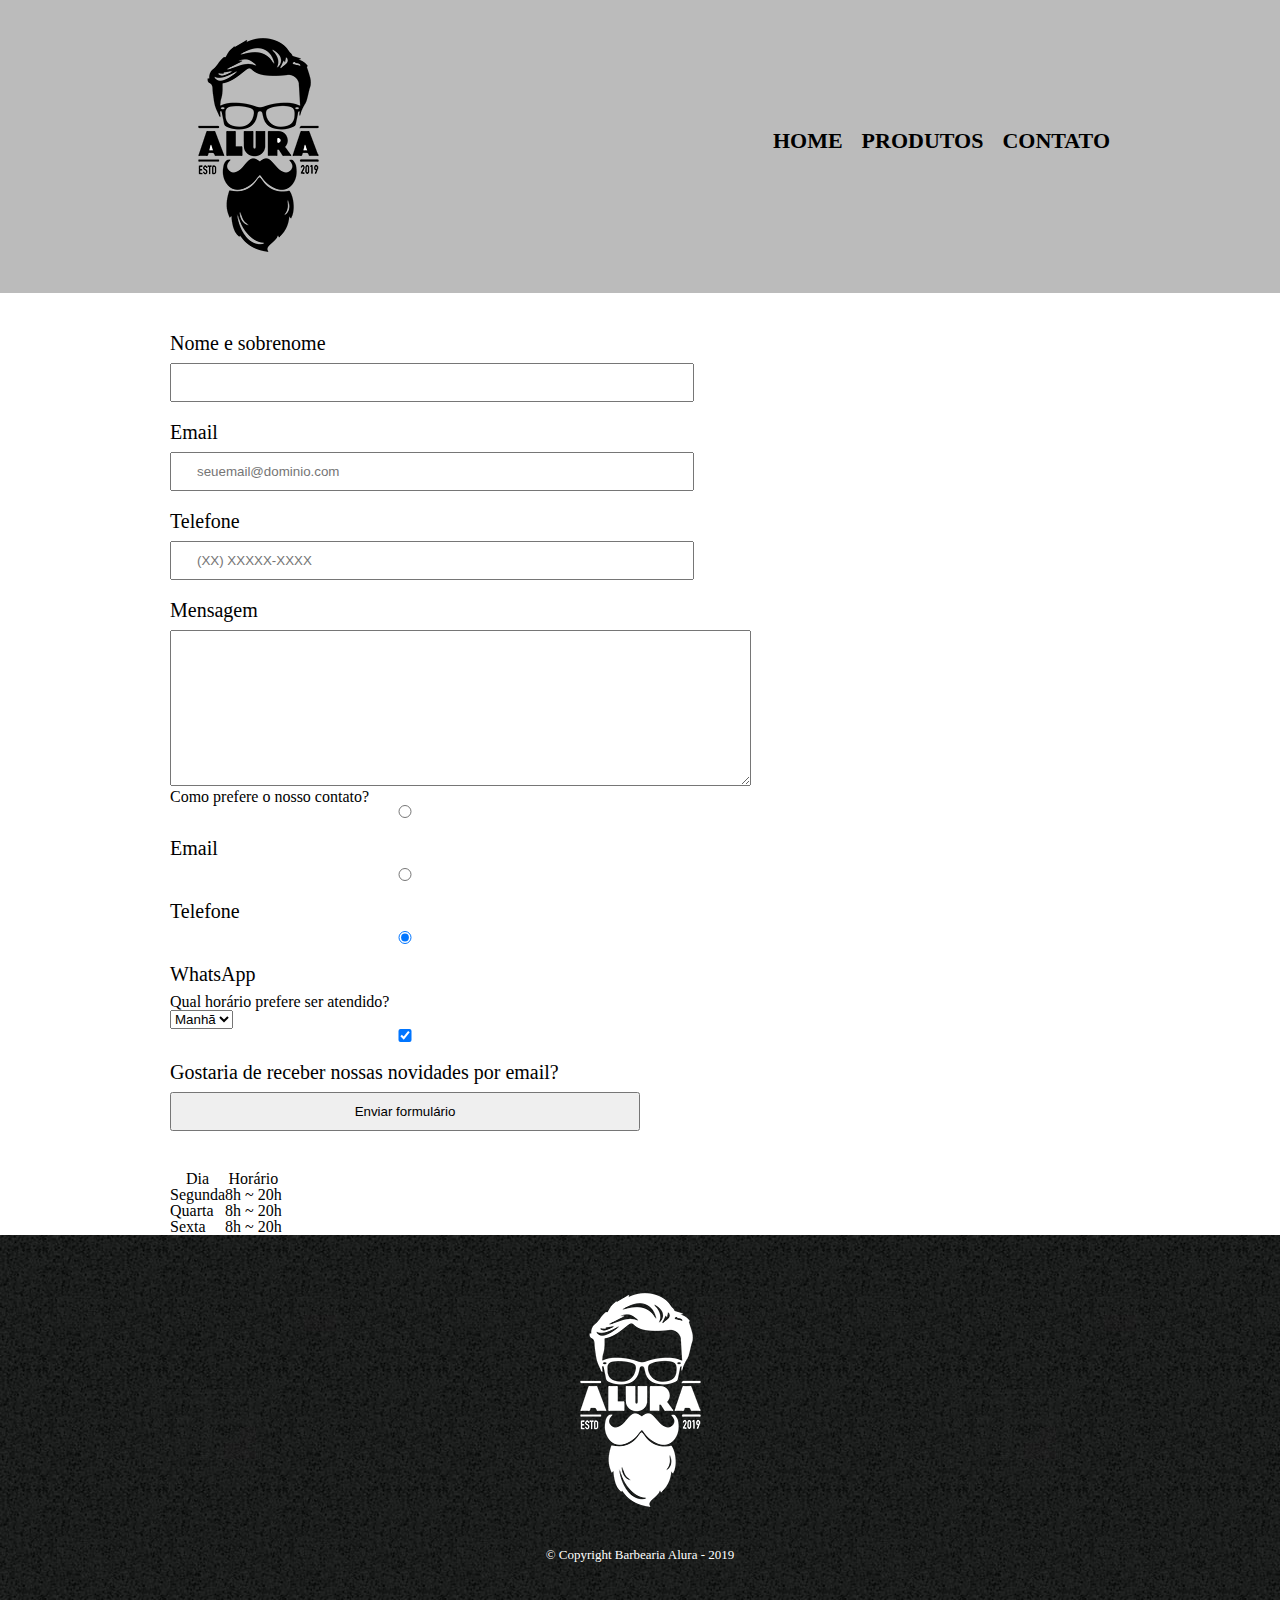
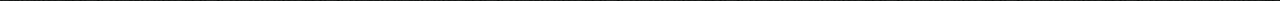
<file: contato.html>
<!DOCTYPE html>
<html>
    <head>
        <meta charset="UTF-8">
        <title>Contato - Barbearia Alura</title>

        <link rel="stylesheet" href="reset.css">
        <link rel="stylesheet" href="style.css">
    </head>
    <body>
        <header>
            <div class="caixa">
                <h1><img src="logo.png" alt="Logo da Barbearia Alura"></h1>

                <nav>
                    <ul>
                        <li><a href="index.html">Home</a></li>
                        <li><a href="produtos.html">Produtos</a></li>
                        <li><a href="contato.html">Contato</a></li>
                    </ul>
                </nav>
            </div>
        </header>

        <main>
            <form>
                <label for="nomesobrenome">Nome e sobrenome</label>
                <input type="text" id="nomesobrenome" class="input-padrao" required>

                <label for="email">Email</label>
                <input type="email" id="email" class="input-padrao" required placeholder="seuemail@dominio.com">

                <label for="telefone">Telefone</label>
                <input type="tel" id="telefone" class="input-padrao" required placeholder="(XX) XXXXX-XXXX">

                <label for="mensagem">Mensagem</label>
                <textarea cols="70" rows="10" id="mensagem" class="input-padrao" required></textarea>

                <fieldset>
                    <legend>Como prefere o nosso contato?</legend>
                    <label for="radio-email"><input type="radio" name="contato" value="email" id="radio-email"> Email</label>
                    
                    <label for="radio-telefone"><input type="radio" name="contato" value="telefone" id="radio-telefone"> Telefone</label>
                    
                    <label for="radio-whatsapp"><input type="radio" name="contato" value="whatsapp" id="radio-whatsapp" checked> WhatsApp</label>
                </fieldset>

                <fieldset>
                    <legend>Qual horário prefere ser atendido?</legend>
                    <select>
                        <option>Manhã</option>
                        <option>Tarde</option>
                        <option>Noite</option>
                    </select>
                </fieldset>

                <label class="checkbox"><input type="checkbox" checked>Gostaria de receber nossas novidades por email?</label>

                <input type="submit" value="Enviar formulário" class="enviar">
            </form>

            <table>
                <thead>
                    <tr>
                        <th>Dia</th>
                        <th>Horário</th>
                    </tr>
                </thead>
                <tbody>
                    <tr>
                        <td>Segunda</td>
                        <td>8h ~ 20h</td>
                    </tr>
                    <tr>
                        <td>Quarta</td>
                        <td>8h ~ 20h</td>
                    </tr>
                    <tr>
                        <td>Sexta</td>
                        <td>8h ~ 20h</td>
                    </tr>
                </tbody>
            </table>
        </main>

        <footer>
            <img src="logo-branco.png" alt="Logo da Barbearia Alura">
            <p class="copyright">&copy; Copyright Barbearia Alura - 2019</p>
        </footer>
    </body>
</html>
</file>
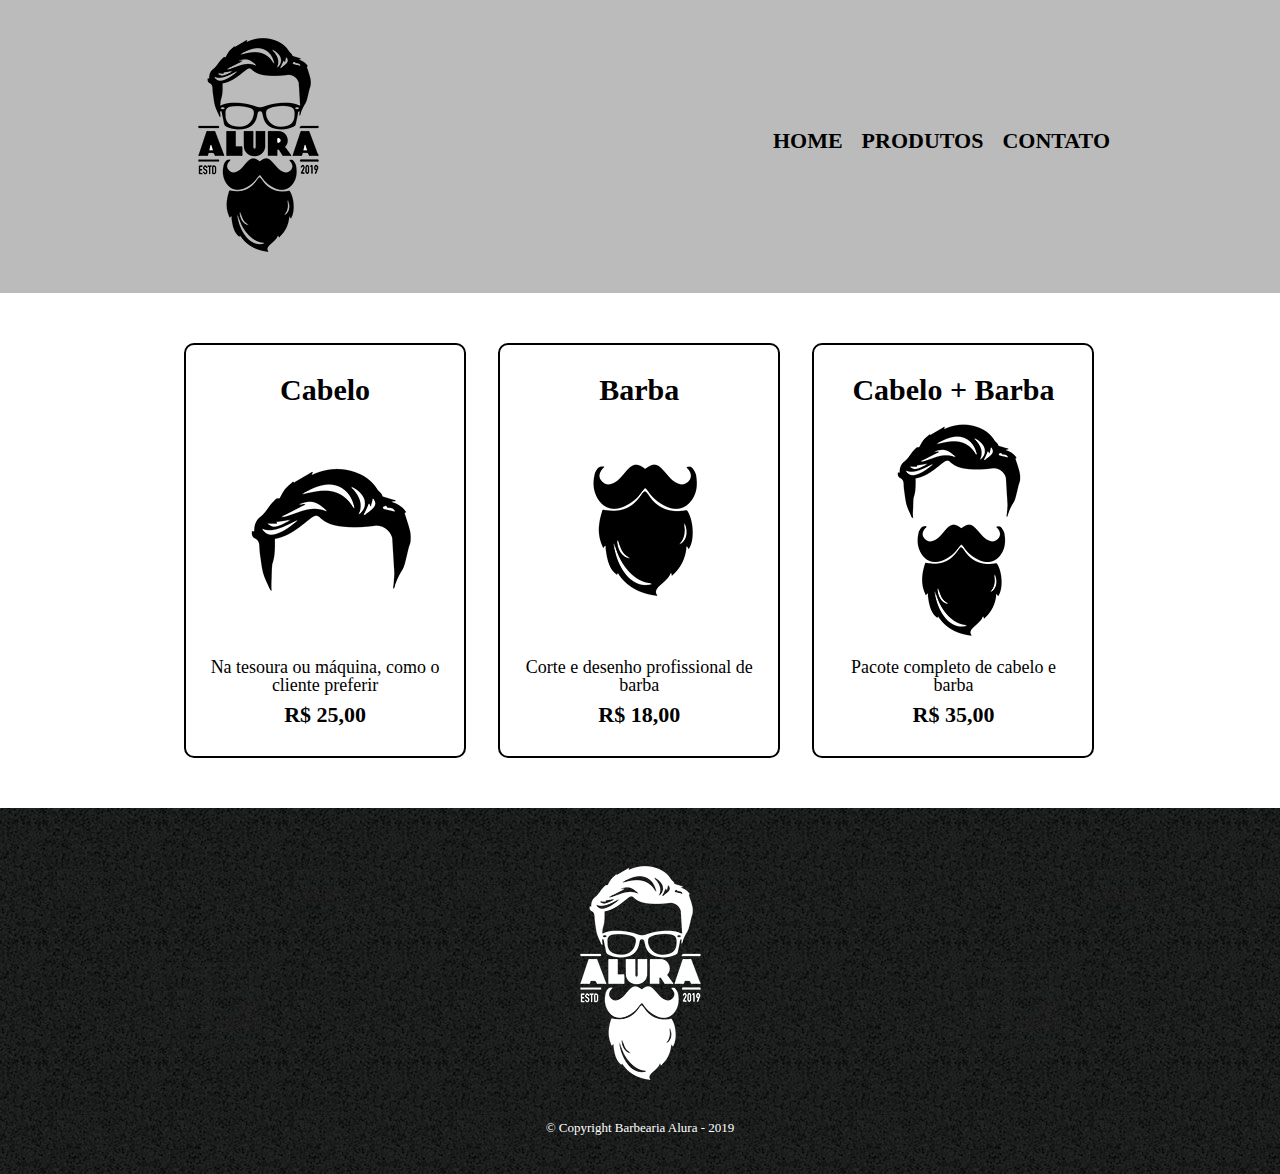
<file: produtos.html>
<!DOCTYPE html>
<html>
    <head>
        <meta charset="UTF-8">
        <title>Produtos - Barbearia Alura</title>

        <link rel="stylesheet" href="reset.css">
        <link rel="stylesheet" href="style.css">
    </head>
    <body>
        <header>
            <div class="caixa">
                <h1><img src="logo.png"></h1>

                <nav>
                    <ul>
                        <li><a href="index.html">Home</a></li>
                        <li><a href="produtos.html">Produtos</a></li>
                        <li><a href="contato.html">Contato</a></li>
                    </ul>
                </nav>
            </div>
        </header>

        <main>
            <ul class="produtos">
                <li>
                    <h2>Cabelo</h2>
                    <img src="cabelo.jpg">
                    <p class="produto-descricao">Na tesoura ou máquina, como o cliente preferir</p>
                    <p class="produto-preco">R$ 25,00</p>
                </li>
                <li>
                    <h2>Barba</h2>
                    <img src="barba.jpg">
                    <p class="produto-descricao">Corte e desenho profissional de barba</p>
                    <p class="produto-preco">R$ 18,00</p>
                </li>
                <li>
                    <h2>Cabelo + Barba</h2>
                    <img src="cabelo+barba.jpg">
                    <p class="produto-descricao">Pacote completo de cabelo e barba</p>
                    <p class="produto-preco">R$ 35,00</p>
                </li>
            </ul>
        </main>

        <footer>
            <img src="logo-branco.png">
            <p class="copyright">&copy; Copyright Barbearia Alura - 2019</p>
        </footer>
    </body>
</html>
</file>
<file: style.css>
header {
	
	background: #BBBBBB;
	padding: 20px 0;
}

.caixa {
	position: relative;
	width: 940px;
	margin: 0 auto;
}

nav {
	position: absolute;
	top: 110px;
	right: 0;
}

nav li {
	display: inline;
	margin: 0 0 0 15px;
}

nav a {
	text-transform: uppercase;
	color: #000000;
	font-weight: bold;
	font-size: 22px;
	text-decoration: none;
}

nav a:hover {
	color: #C78C19;
	text-decoration: underline;
}

.produtos {
	width: 940px;
	margin: 0 auto;
	padding: 50px 0;
}

.produtos li {
	display: inline-block;
	text-align: center;
	width: 30%;
	vertical-align: top;
	margin: 0 1.5%;
	padding: 30px 20px;
	box-sizing: border-box;
	border: 2px solid #000000;
	border-radius: 10px;
}

.produtos li:hover {
	border-color: #C78C19;
}

.produtos li:active {
	border-color: #088C19;	
}

.produtos li:hover h2 {
	font-size: 34px;
}

.produtos h2 {
	font-size: 30px;
	font-weight: bold;
}

.produto-descricao {
	font-size: 18px;
}

.produto-preco {
	font-size: 22px;
	font-weight: bold;
	margin-top: 10px;
}

footer {
	text-align: center;
	background: url("bg.jpg");
	padding: 40px 0;
}

.copyright {
	color: #FFFFFF;
	font-size: 13px;
	margin: 20px 0 0;
}

main {
	width: 940px;
	margin: 0 auto;
}

form {
	margin: 40px 0;
}

form label {
	display:block;
	font-size: 20px;
	margin: 0 0 10px;
}

form input {
	display: block;
	margin: 0 0 20px;
	padding: 10px 25px;
	width: 50%;
}
</file>
